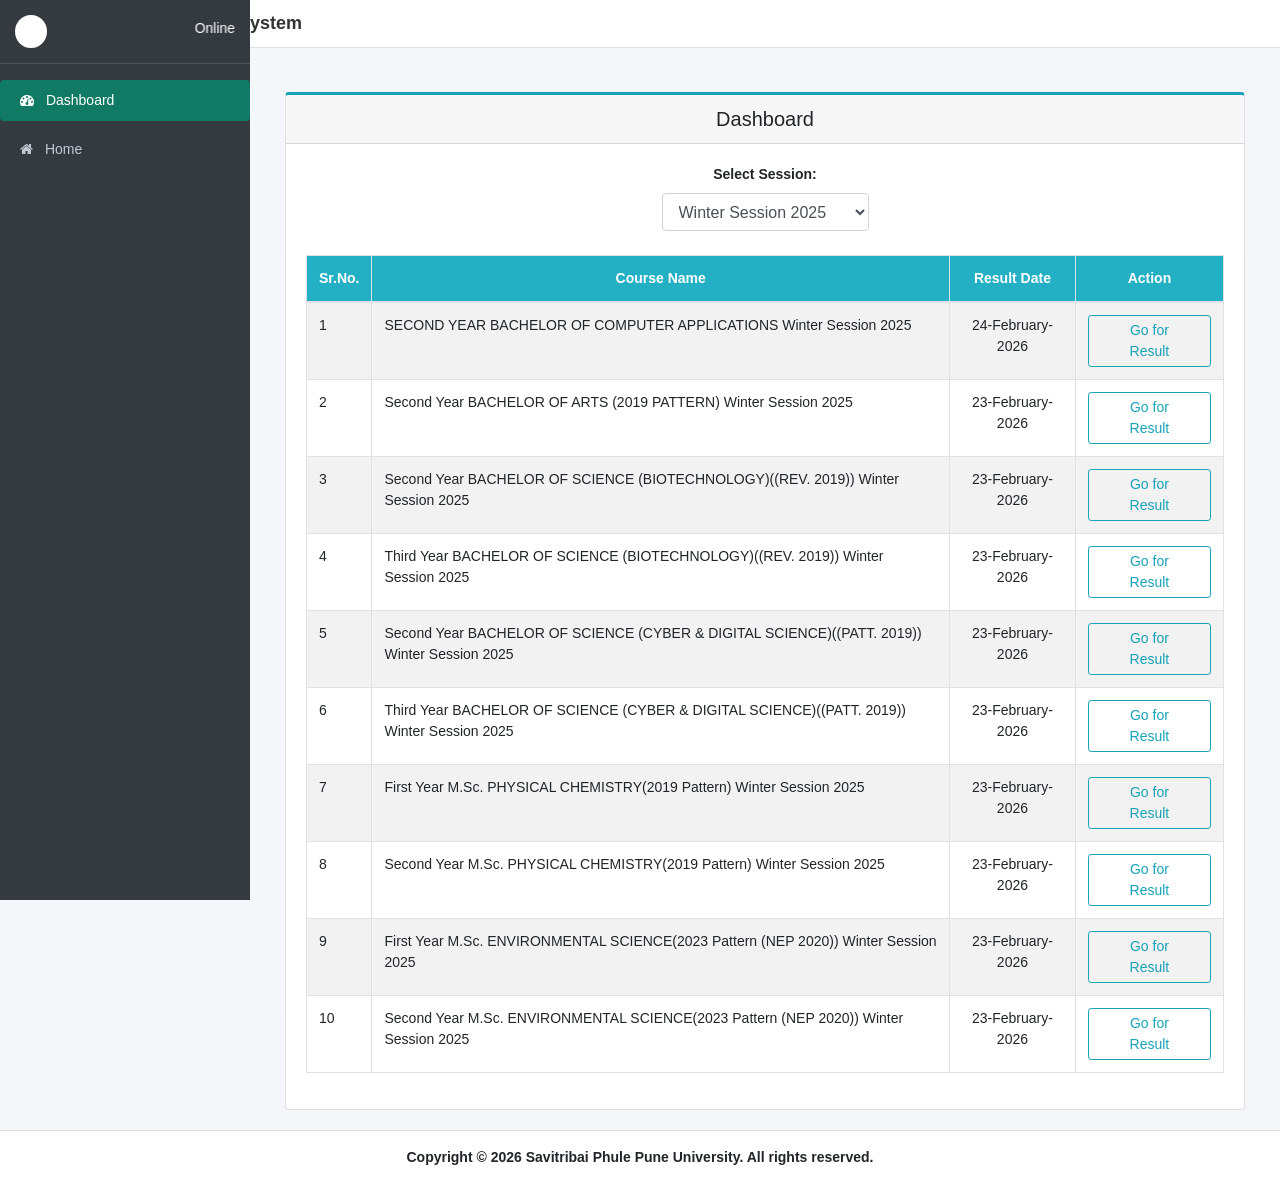
<file: index.html>
<!DOCTYPE html>
<html lang="en">
<head>
    <meta charset="utf-8">
    <meta name="viewport" content="width=device-width, initial-scale=1">
    <title>Online Result Display System | SPPU</title>
    
    <link rel="stylesheet" href="https://stackpath.bootstrapcdn.com/bootstrap/4.5.2/css/bootstrap.min.css">
    <link rel="stylesheet" href="https://cdnjs.cloudflare.com/ajax/libs/font-awesome/4.7.0/css/font-awesome.min.css">
    
    <style>
        body {
            font-family: 'Source Sans Pro', -apple-system, BlinkMacSystemFont, "Segoe UI", Roboto, "Helvetica Neue", Arial, sans-serif;
            font-size: 14px;
            background-color: #f4f6f9;
        }

        /* Top Navbar */
        .main-header {
            background-color: #fff;
            border-bottom: 1px solid #dee2e6;
            padding: 10px 20px;
            display: flex;
            align-items: center;
            position: sticky;
            top: 0;
            z-index: 1000;
        }

        .projetheading {
            font-size: 18px;
            font-weight: 600;
            color: #333;
        }

        /* Sidebar */
        .main-sidebar {
            width: 250px;
            height: 100vh;
            position: fixed;
            left: 0;
            top: 0;
            background-color: #343a40;
            color: #fff;
            z-index: 1030;
        }

        .brand-link {
            padding: 15px;
            display: flex;
            align-items: center;
            border-bottom: 1px solid #4b545c;
            color: #fff !important;
            text-decoration: none !important;
        }

        .brand-image {
            width: 33px;
            height: 33px;
            margin-right: 10px;
            background: #fff;
            border-radius: 50%;
        }

        .nav-link {
            color: #c2c7d0 !important;
            padding: 10px 20px;
        }

        .nav-link.active {
            background-color: #117A65;
            color: #fff !important;
            border-radius: 4px;
        }

        /* Content Area */
        .content-wrapper {
            margin-left: 250px;
            padding: 20px;
        }

        .card-info.card-outline {
            border-top: 3px solid #17a2b8;
        }

        .table-thead-custom {
            background-color: #23b0c4;
            color: white;
        }

        /* Modal Styling */
        .modal-header {
            background-color: #f8f9fa;
        }

        .captcha-img {
            border: 1px solid #ccc;
            margin-bottom: 10px;
        }

        @media (max-width: 768px) {
            .main-sidebar { margin-left: -250px; }
            .content-wrapper { margin-left: 0; }
        }
    </style>
</head>
<body class="hold-transition sidebar-mini">

<div class="wrapper">

    <aside class="main-sidebar">
        <a class="brand-link" href="#">
            <div class="brand-image"></div>
            <span class="brand-text">
                <marquee scrollamount="3">Online Result Display System</marquee>
            </span>
        </a>
        <div class="sidebar">
            <nav class="mt-3">
                <ul class="nav flex-column">
                    <li class="nav-item mb-2">
                        <a href="#" class="nav-link active">
                            <i class="fa fa-dashboard mr-2"></i> Dashboard
                        </a>
                    </li>
                    <li class="nav-item">
                        <a href="#" class="nav-link">
                            <i class="fa fa-home mr-2"></i> Home
                        </a>
                    </li>
                </ul>
            </nav>
        </div>
    </aside>

    <header class="main-header">
        <i class="fa fa-bars mr-3" style="cursor: pointer;"></i>
        <span class="projetheading">Online Result Display System</span>
    </header>

    <div class="content-wrapper">
        <section class="content mt-4">
            <div class="container-fluid">
                <div class="card card-info card-outline elevation-2">
                    <div class="card-header text-center">
                        <h5 class="mb-0">Dashboard</h5>
                    </div>
                    <div class="card-body">
                        
                        <div class="row mb-4 justify-content-center">
                            <div class="col-md-3 text-center">
                                <label class="font-weight-bold">Select Session:</label>
                                <select class="form-control" id="Exam_Period">
                                    <option value="00">-- Select --</option>
                                    <option value="W2025" selected>Winter Session 2025</option>
                                    <option value="A2025">April Session 2025</option>
                                </select>
                            </div>
                        </div>

                        <div class="table-responsive">
                            <table class="table table-bordered table-hover table-striped">
                                <thead class="table-thead-custom">
                                    <tr>
                                        <th style="width:5%">Sr.No.</th>
                                        <th class="text-center">Course Name</th>
                                        <th class="text-center">Result Date</th>
                                        <th class="text-center">Action</th>
                                    </tr>
                                </thead>
                                <tbody>
                                    <tr>
                                        <td>1</td>
                                        <td>SECOND YEAR BACHELOR OF COMPUTER APPLICATIONS Winter Session 2025</td>
                                        <td class="text-center">24-February-2026</td>
                                        <td class="text-center">
                                            <a href="result.html"><button onclick="openResultModal('SECOND YEAR BCA Winter 2025')" class="btn btn-outline-info btn-sm px-4">Go for Result</button></a>
                                        </td>
                                    </tr>
                                    <tr>
                                        <td>2</td>
                                        <td>Second Year BACHELOR OF ARTS (2019 PATTERN) Winter Session 2025</td>
                                        <td class="text-center">23-February-2026</td>
                                        <td class="text-center">
                                            <button onclick="openResultModal('SY BA (2019 Pattern) Winter 2025')" class="btn btn-outline-info btn-sm px-4">Go for Result</button>
                                        </td>
                                    </tr>
                                    <tr>
                                        <td>3</td>
                                        <td>Second Year BACHELOR OF SCIENCE (BIOTECHNOLOGY)((REV. 2019)) Winter Session 2025</td>
                                        <td class="text-center">23-February-2026</td>
                                        <td class="text-center">
                                            <button onclick="openResultModal('SY BA (2019 Pattern) Winter 2025')" class="btn btn-outline-info btn-sm px-4">Go for Result</button>
                                        </td>
                                    </tr>
                                    <tr>
                                        <td>4</td>
                                        <td>Third Year BACHELOR OF SCIENCE (BIOTECHNOLOGY)((REV. 2019)) Winter Session 2025</td>
                                        <td class="text-center">23-February-2026</td>
                                        <td class="text-center">
                                            <button onclick="openResultModal('SY BA (2019 Pattern) Winter 2025')" class="btn btn-outline-info btn-sm px-4">Go for Result</button>
                                        </td>
                                    </tr>
                                    <tr>
                                        <td>5</td>
                                        <td>Second Year BACHELOR OF SCIENCE (CYBER & DIGITAL SCIENCE)((PATT. 2019)) Winter Session 2025</td>
                                        <td class="text-center">23-February-2026</td>
                                        <td class="text-center">
                                            <button onclick="openResultModal('SY BA (2019 Pattern) Winter 2025')" class="btn btn-outline-info btn-sm px-4">Go for Result</button>
                                        </td>
                                    </tr>
                                    <tr>
                                        <td>6</td>
                                        <td>Third Year BACHELOR OF SCIENCE (CYBER & DIGITAL SCIENCE)((PATT. 2019)) Winter Session 2025</td>
                                        <td class="text-center">23-February-2026</td>
                                        <td class="text-center">
                                            <button onclick="openResultModal('SY BA (2019 Pattern) Winter 2025')" class="btn btn-outline-info btn-sm px-4">Go for Result</button>
                                        </td>
                                    </tr>
                                    <tr>
                                        <td>7</td>
                                        <td>First Year M.Sc. PHYSICAL CHEMISTRY(2019 Pattern) Winter Session 2025</td>
                                        <td class="text-center">23-February-2026</td>
                                        <td class="text-center">
                                            <button onclick="openResultModal('SY BA (2019 Pattern) Winter 2025')" class="btn btn-outline-info btn-sm px-4">Go for Result</button>
                                        </td>
                                    </tr>
                                    <tr>
                                        <td>8</td>
                                        <td>Second Year M.Sc. PHYSICAL CHEMISTRY(2019 Pattern) Winter Session 2025</td>
                                        <td class="text-center">23-February-2026</td>
                                        <td class="text-center">
                                            <button onclick="openResultModal('SY BA (2019 Pattern) Winter 2025')" class="btn btn-outline-info btn-sm px-4">Go for Result</button>
                                        </td>
                                    </tr>
                                    
                                    <tr>
                                        <td>9</td>
                                        <td>First Year M.Sc. ENVIRONMENTAL SCIENCE(2023 Pattern (NEP 2020)) Winter Session 2025</td>
                                        <td class="text-center">23-February-2026</td>
                                        <td class="text-center">
                                            <button onclick="openResultModal('SY BA (2019 Pattern) Winter 2025')" class="btn btn-outline-info btn-sm px-4">Go for Result</button>
                                        </td>
                                    </tr>
                                    
                                    <tr>
                                        <td>10</td>
                                        <td>Second Year M.Sc. ENVIRONMENTAL SCIENCE(2023 Pattern (NEP 2020)) Winter Session 2025</td>
                                        <td class="text-center">23-February-2026</td>
                                        <td class="text-center">
                                            <button onclick="openResultModal('SY BA (2019 Pattern) Winter 2025')" class="btn btn-outline-info btn-sm px-4">Go for Result</button>
                                        </td>
                                    </tr>
                                    
                                    </tbody>
                            </table>
                        </div>
                    </div>
                </div>
            </div>
        </section>
    </div>

    <div class="modal fade" id="resultModal" tabindex="-1" role="dialog" aria-hidden="true">
        <div class="modal-dialog modal-lg" role="document">
            <div class="modal-content">
                <div class="modal-header">
                    <h5 class="modal-title w-100 text-center" id="courseTitle" style="font-size: 16px; font-weight: 600;">Course Name</h5>
                    <button type="button" class="close" data-dismiss="modal" aria-label="Close">
                        <span aria-hidden="true">&times;</span>
                    </button>
                </div>
                <form id="resultForm" onsubmit="validateForm(event)">
                    <div class="modal-body">
                        <div class="row">
                            <div class="col-md-6">
                                <div class="form-group">
                                    <label><strong>Enter Seat No</strong></label>
                                    <input type="text" class="form-control" id="SeatNo" required>
                                </div>
                            </div>
                            <div class="col-md-6">
                                <div class="form-group">
                                    <label><strong>Enter Mother Name</strong></label>
                                    <input type="text" class="form-control" id="MotherName" required>
                                </div>
                            </div>
                        </div>
                        
                        <div class="text-center mt-3">
                            <div class="captcha-placeholder p-3 mb-2 bg-light border d-inline-block">
                                <span style="font-family: 'Courier New'; font-size: 24px; letter-spacing: 5px; font-weight: bold; text-decoration: line-through;">XG72P</span>
                            </div>
                            <div><a href="#" class="small">Refresh Captcha</a></div>
                            <p class="mt-2 mb-1">Enter captcha text as shown in image <span class="text-danger">*</span></p>
                            
                            <div class="row justify-content-center">
                                <div class="col-md-4">
                                    <input type="text" class="form-control" id="CaptchaText" placeholder="Enter Captcha Text" required>
                                </div>
                            </div>
                        </div>
                    </div>
                    <div class="modal-footer justify-content-center">
                        <button type="submit" class="btn btn-outline-info btn-lg px-5">Check Result</button>
                    </div>
                </form>
            </div>
        </div>
    </div>

    <footer class="main-footer text-center p-3 border-top bg-white">
        <strong>Copyright &copy; 2026 Savitribai Phule Pune University. All rights reserved.</strong>
    </footer>

</div>

<script src="https://code.jquery.com/jquery-3.5.1.min.js"></script>
<script src="https://cdn.jsdelivr.net/npm/popper.js@1.16.1/dist/umd/popper.min.js"></script>
<script src="https://stackpath.bootstrapcdn.com/bootstrap/4.5.2/js/bootstrap.min.js"></script>

<script>
    function openResultModal(courseName) {
        document.getElementById('courseTitle').innerText = courseName;
        $('#resultModal').modal('show');
    }

    function validateForm(event) {
        event.preventDefault();
        const seatNo = document.getElementById('SeatNo').value;
        const motherName = document.getElementById('MotherName').value;
        const captcha = document.getElementById('CaptchaText').value;

        if (seatNo && motherName && captcha) {
            alert("Validating details for Seat No: " + seatNo + "\nMother's Name: " + motherName);
            // In a real scenario, you'd send an AJAX request here
        } else {
            alert("Please fill all required fields.");
        }
    }

    // Disable Right Click & F12 like the original
    document.addEventListener('contextmenu', event => {
        event.preventDefault();
        // alert("Right-click is disabled.");
    });

    document.onkeydown = function (e) {
        if (e.keyCode == 123) { // F12
            return false;
        }
    };
</script>

</body>
</html>
</file>
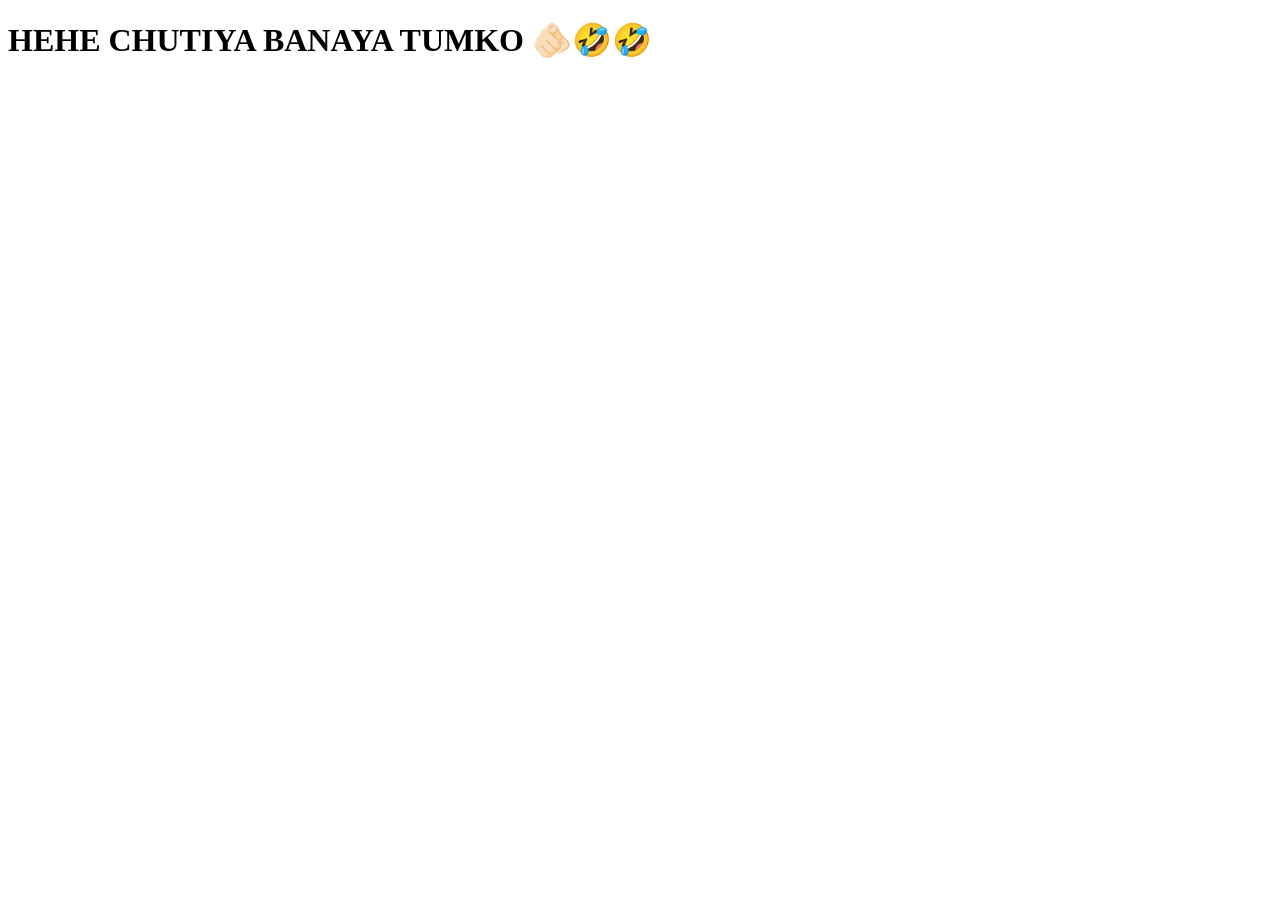
<file: check_result.html>
<!DOCTYPE html>
<html lang="en">
<head>
    <meta charset="UTF-8">
    <meta name="viewport" content="width=device-width, initial-scale=1.0">
    <title>HEHE 🤣</title>
</head>
<body>
    <h1>HEHE CHUTIYA BANAYA TUMKO 🫵🏻🤣🤣</h1>
</body>
</html>
</file>
